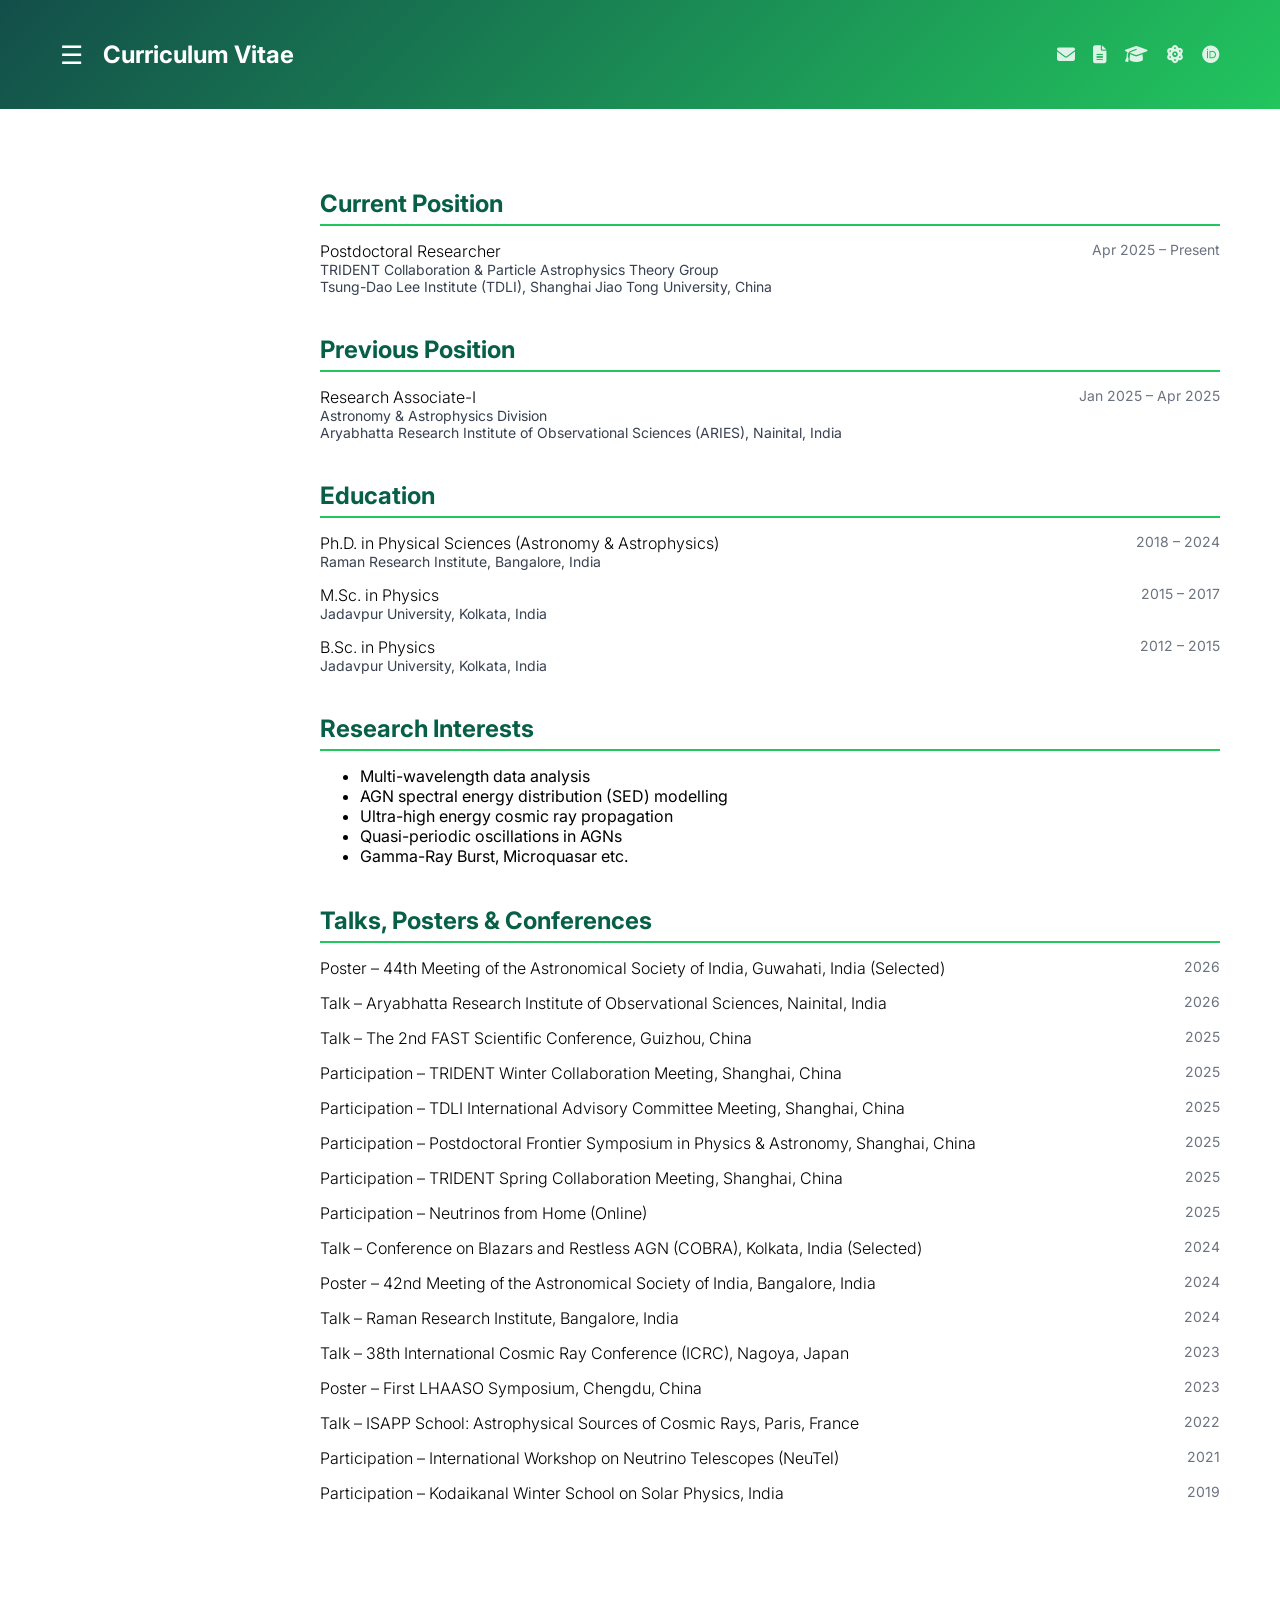
<file: cv.html>
<!DOCTYPE html>
<html>

<head>
<title>CV | Sandeep Kumar Mondal</title>

<link href="https://fonts.googleapis.com/css2?family=Playfair+Display&family=Inter&display=swap" rel="stylesheet">
<link rel="stylesheet" href="https://cdnjs.cloudflare.com/ajax/libs/font-awesome/6.5.0/css/all.min.css">

<style>

body{
margin:0;
font-family:'Inter',sans-serif;
}

/* HEADER */
.header{
background:linear-gradient(135deg,#134e4a,#22c55e);
color:white;
padding:20px 60px;
display:flex;
justify-content:space-between;
align-items:center;
position:sticky;
top:0;
z-index:2;
}

.header-left{
display:flex;
align-items:center;
gap:20px;
}

.menu-btn{
font-size:26px;
cursor:pointer;
color:white;
}

.icons{
display:flex;
align-items:center;
gap:18px;
}

.icons a{
color:white;
font-size:18px;
opacity:0.85;
transition:0.25s;
}

.icons a:hover{
opacity:1;
transform:translateY(-2px);
}

/* SIDEBAR */
.sidebar{
height:100%;
width:0;
position:fixed;
top:0;
left:0;
background:linear-gradient(180deg,#022c22,#065f46);
transition:0.4s;
padding-top:80px;
z-index:3;
overflow-x:hidden;
}

.sidebar a{
display:block;
padding:12px 30px;
color:#d1fae5;
text-decoration:none;
}

.sidebar a:hover{
background:#064e3b;
}

.close-btn{
position:absolute;
top:20px;
right:20px;
font-size:22px;
cursor:pointer;
color:white;
}

/* MAIN */
.main{
padding:60px;
max-width:900px;
margin:auto;
margin-left:260px;
}

/* SECTION STYLE */
.section{
margin-bottom:40px;
}

.section h2{
color:#065f46;
border-bottom:2px solid #22c55e;
padding-bottom:6px;
margin-bottom:15px;
}

.item{
margin-bottom:15px;
}

.position-title { font-weight:600; }
.item-title { font-weight:300; }

.item-sub{
color:#374151;
font-size:14px;
}

.date{
float:right;
color:#6b7280;
font-size:14px;
}

ul{
margin-top:5px;
}

</style>
</head>

<body>

<!-- SIDEBAR -->
<div id="sidebar" class="sidebar">
<span class="close-btn" onclick="toggleNav()">&#8592;</span>
<a href="index.html">Home</a>
<a href="publications.html">Publications</a>
<a href="research.html">Research</a>
<a href="cv.html">CV</a>
</div>

<!-- HEADER -->
<div class="header">
<div class="header-left">
<span class="menu-btn" onclick="toggleNav()">☰</span>
<h2>Curriculum Vitae</h2>
</div>

<div class="icons">
<a href="mailto:kumarsandeepmondal@gmail.com">
<i class="fas fa-envelope"></i>
</a>

<a href="https://arxiv.org/a/mondal_s_4" target="_blank" rel="noopener noreferrer">
<i class="fas fa-file-lines"></i>
</a>

<a href="https://scholar.google.com/citations?user=g9bjHIUAAAAJ&hl=en" target="_blank" rel="noopener noreferrer">
<i class="fas fa-graduation-cap"></i>
</a>

<a href="https://inspirehep.net/authors/1991836" target="_blank" rel="noopener noreferrer">
<i class="fas fa-atom"></i>
</a>

<a href="https://orcid.org/0000-0003-2445-9935" target="_blank" rel="noopener noreferrer">
<i class="fab fa-orcid"></i>
</a>
</div>
</div>

<!-- MAIN -->
<div class="main">


<!-- CURRENT POSITION -->
<div class="section">
<h2>Current Position</h2>

<div class="item">
<span class="date">Apr 2025 – Present</span>
<div class="item-title">Postdoctoral Researcher</div>
<div class="item-sub">
TRIDENT Collaboration & Particle Astrophysics Theory Group<br>
Tsung-Dao Lee Institute (TDLI), Shanghai Jiao Tong University, China
</div>
</div>

</div>

<!-- PREVIOUS POSITION -->
<div class="section">
<h2>Previous Position</h2>

<div class="item">
<span class="date">Jan 2025 – Apr 2025</span>
<div class="item-title">Research Associate-I</div>
<div class="item-sub">
Astronomy & Astrophysics Division<br>
Aryabhatta Research Institute of Observational Sciences (ARIES), Nainital, India
</div>
</div>

</div>

<!-- EDUCATION -->
<div class="section">
<h2>Education</h2>

<div class="item">
<span class="date">2018 – 2024</span>
<div class="item-title">Ph.D. in Physical Sciences (Astronomy & Astrophysics)</div>
<div class="item-sub">Raman Research Institute, Bangalore, India</div>
</div>

<div class="item">
<span class="date">2015 – 2017</span>
<div class="item-title">M.Sc. in Physics</div>
<div class="item-sub">Jadavpur University, Kolkata, India</div>
</div>

<div class="item">
<span class="date">2012 – 2015</span>
<div class="item-title">B.Sc. in Physics</div>
<div class="item-sub">Jadavpur University, Kolkata, India</div>
</div>

</div>

<!-- RESEARCH INTEREST -->
<div class="section">
<h2>Research Interests</h2>
<ul>
<li>Multi-wavelength data analysis</li>
<li>AGN spectral energy distribution (SED) modelling</li>
<li>Ultra-high energy cosmic ray propagation</li>
<li>Quasi-periodic oscillations in AGNs</li>
<li>Gamma-Ray Burst, Microquasar etc. </li>  
</ul>
</div>

<div class="section">
<h2>Talks, Posters & Conferences</h2>

<div class="item">
<span class="date">2026</span>
<div class="item-title">Poster – 44th Meeting of the Astronomical Society of India, Guwahati, India (Selected)</div>
</div>

<div class="item">
<span class="date">2026</span>
<div class="item-title">Talk – Aryabhatta Research Institute of Observational Sciences, Nainital, India</div>
</div>

<div class="item">
<span class="date">2025</span>
<div class="item-title">Talk – The 2nd FAST Scientific Conference, Guizhou, China</div>
</div>

<div class="item">
<span class="date">2025</span>
<div class="item-title">Participation – TRIDENT Winter Collaboration Meeting, Shanghai, China</div>
</div>

<div class="item">
<span class="date">2025</span>
<div class="item-title">Participation – TDLI International Advisory Committee Meeting, Shanghai, China</div>
</div>

<div class="item">
<span class="date">2025</span>
<div class="item-title">Participation – Postdoctoral Frontier Symposium in Physics & Astronomy, Shanghai, China</div>
</div>

<div class="item">
<span class="date">2025</span>
<div class="item-title">Participation – TRIDENT Spring Collaboration Meeting, Shanghai, China</div>
</div>

<div class="item">
<span class="date">2025</span>
<div class="item-title">Participation – Neutrinos from Home (Online)</div>
</div>

<div class="item">
<span class="date">2024</span>
<div class="item-title">Talk – Conference on Blazars and Restless AGN (COBRA), Kolkata, India (Selected)</div>
</div>

<div class="item">
<span class="date">2024</span>
<div class="item-title">Poster – 42nd Meeting of the Astronomical Society of India, Bangalore, India</div>
</div>

<div class="item">
<span class="date">2024</span>
<div class="item-title">Talk – Raman Research Institute, Bangalore, India</div>
</div>

<div class="item">
<span class="date">2023</span>
<div class="item-title">Talk – 38th International Cosmic Ray Conference (ICRC), Nagoya, Japan</div>
</div>

<div class="item">
<span class="date">2023</span>
<div class="item-title">Poster – First LHAASO Symposium, Chengdu, China</div>
</div>

<div class="item">
<span class="date">2022</span>
<div class="item-title">Talk – ISAPP School: Astrophysical Sources of Cosmic Rays, Paris, France</div>
</div>

<div class="item">
<span class="date">2021</span>
<div class="item-title">Participation – International Workshop on Neutrino Telescopes (NeuTel)</div>
</div>

<div class="item">
<span class="date">2019</span>
<div class="item-title">Participation – Kodaikanal Winter School on Solar Physics, India</div>
</div>

</div>

</div>

<script>
function toggleNav(){
let sidebar=document.getElementById("sidebar");
sidebar.style.width = sidebar.style.width==="260px" ? "0" : "260px";
}
</script>

</body>
</html>
</file>
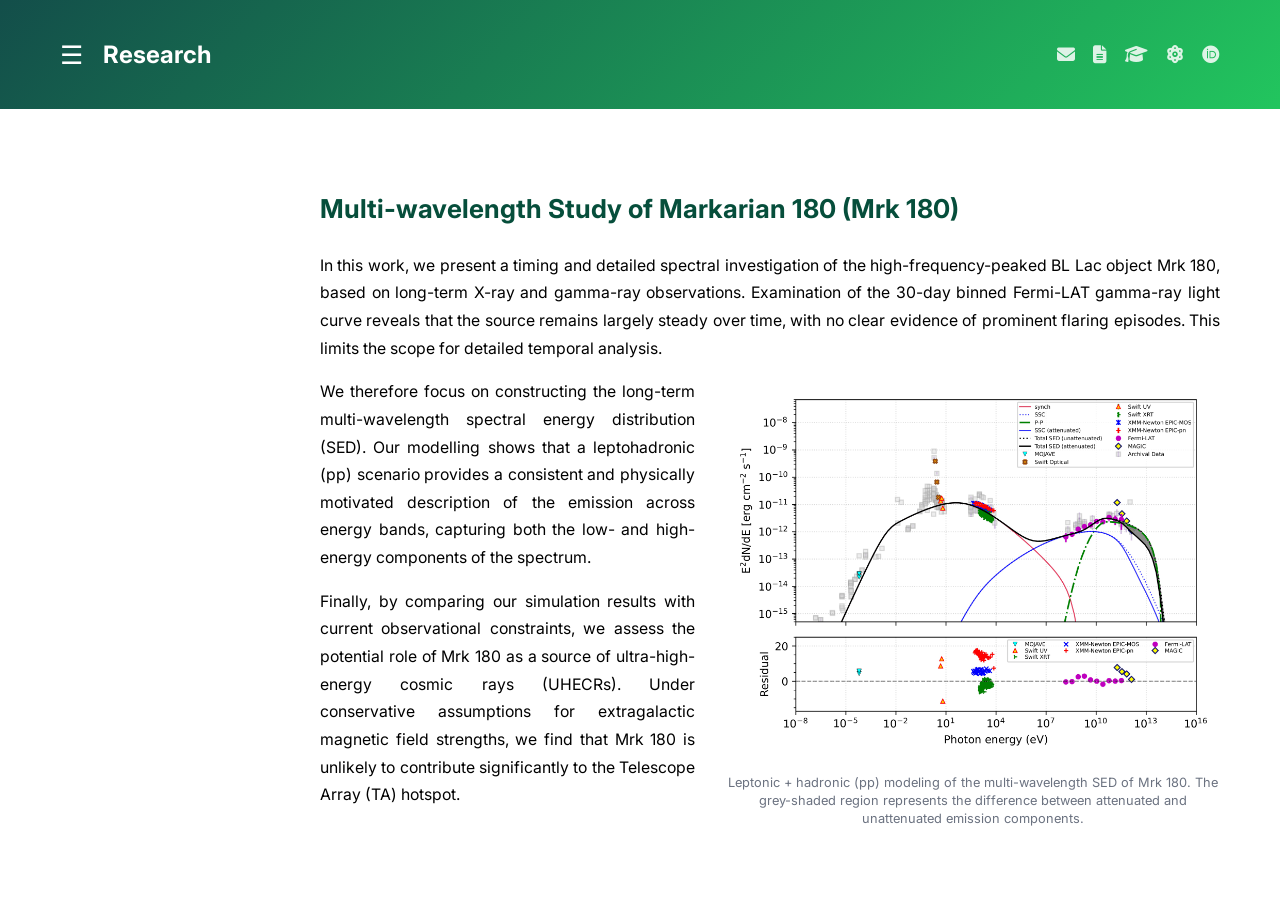
<file: mrk180.html>
<!DOCTYPE html>
<html>

<head>
<title>Mrk 180 | Research</title>

<link href="https://fonts.googleapis.com/css2?family=Playfair+Display&family=Inter&display=swap" rel="stylesheet">
<link rel="stylesheet" href="https://cdnjs.cloudflare.com/ajax/libs/font-awesome/6.5.0/css/all.min.css">

<style>

body{
margin:0;
font-family:'Inter',sans-serif;
}

/* HEADER */
.header{
background:linear-gradient(135deg,#134e4a,#22c55e);
color:white;
padding:20px 60px;
display:flex;
justify-content:space-between;
align-items:center;
position:sticky;
top:0;
z-index:2;
}

.header-left{
display:flex;
align-items:center;
gap:20px;
}

.menu-btn{
font-size:26px;
cursor:pointer;
color:white;
}

.icons{
display:flex;
align-items:center;
gap:18px;
}

.icons a{
color:white;
font-size:18px;
opacity:0.85;
transition:0.25s;
}

.icons a:hover{
opacity:1;
transform:translateY(-2px);
}

/* SIDEBAR */
.sidebar{
height:100%;
width:0;
position:fixed;
top:0;
left:0;
background:linear-gradient(180deg,#022c22,#065f46);
transition:0.4s;
padding-top:80px;
z-index:3;
overflow-x:hidden;
}

.sidebar a{
display:block;
padding:12px 30px;
color:#d1fae5;
text-decoration:none;
}

.sidebar a:hover{
background:#064e3b;
}

.close-btn{
position:absolute;
top:20px;
right:20px;
font-size:22px;
cursor:pointer;
color:white;
}

/* MAIN */
.main{
padding:60px;
max-width:900px;
margin:auto;
margin-left:260px;
font-size:15.8px;
line-height:1.75;
}

/* TITLE */
h1{
font-size:26px;
color:#064e3b;
margin-bottom:20px;
}

/* TEXT */
.main p{
text-align:justify;
margin-bottom:16px;
}

/* 🔥 FIGURE WITH WRAP */
.figure{
float:right;
width:55%;
margin:10px 0 20px 30px;
}

/* IMAGE */
.figure img{
width:100%;
border-radius:6px;
}

/* CAPTION */
.caption{
font-size:12.8px;
color:#6b7280;
margin-top:6px;
text-align:center;
line-height:1.4;
}

/* CLEAR FIX */
.clear{
clear:both;
}

</style>
</head>

<body>

<!-- SIDEBAR -->
<div id="sidebar" class="sidebar">
<span class="close-btn" onclick="toggleNav()">&#8592;</span>
<a href="index.html">Home</a>
<a href="research.html">Research</a>
<a href="publications.html">Publications</a>
<a href="cv.html">CV</a>
</div>

<!-- HEADER -->
<div class="header">
<div class="header-left">
<span class="menu-btn" onclick="toggleNav()">☰</span>
<h2>Research</h2>
</div>

<div class="icons">
<a href="mailto:sandeep@sjtu.edu.cn"><i class="fas fa-envelope"></i></a>
<a href="https://arxiv.org"><i class="fas fa-file-lines"></i></a>
<a href="https://scholar.google.com"><i class="fas fa-graduation-cap"></i></a>
<a href="https://inspirehep.net/authors/1991836"><i class="fas fa-atom"></i></a>
<a href="https://orcid.org/0000-0003-2445-9935"><i class="fab fa-orcid"></i></a>
</div>
</div>

<!-- MAIN -->
<div class="main">

<h1>Multi-wavelength Study of Markarian 180 (Mrk 180)</h1>

<p>
In this work, we present a timing and detailed spectral investigation of the high-frequency-peaked 
BL Lac object Mrk 180, based on long-term X-ray and gamma-ray observations. Examination of the 
30-day binned Fermi-LAT gamma-ray light curve reveals that the source remains largely steady over time, 
with no clear evidence of prominent flaring episodes. This limits the scope for detailed temporal 
analysis.
</p>

<!-- FIGURE (wrapped) -->
<div class="figure">
<img src="image/mrk_180_sed.jpg" alt="Mrk 180 SED">
<div class="caption">
Leptonic + hadronic (pp) modeling of the multi-wavelength SED of Mrk 180. The grey-shaded region represents the difference between attenuated and unattenuated emission components.
</div>
</div>

<p>
We therefore focus on constructing the long-term multi-wavelength spectral energy distribution (SED). 
Our modelling shows that a leptohadronic (pp) scenario provides a consistent and physically motivated 
description of the emission across energy bands, capturing both the low- and high-energy components 
of the spectrum.
</p>

<p>
Finally, by comparing our simulation results with current observational constraints, we assess the 
potential role of Mrk 180 as a source of ultra-high-energy cosmic rays (UHECRs). Under conservative 
assumptions for extragalactic magnetic field strengths, we find that Mrk 180 is unlikely to contribute 
significantly to the Telescope Array (TA) hotspot.
</p>

<div class="clear"></div>

</div>

<script>
function toggleNav(){
let sidebar=document.getElementById("sidebar");
sidebar.style.width = sidebar.style.width==="260px" ? "0" : "260px";
}
</script>

</body>
</html>
</file>
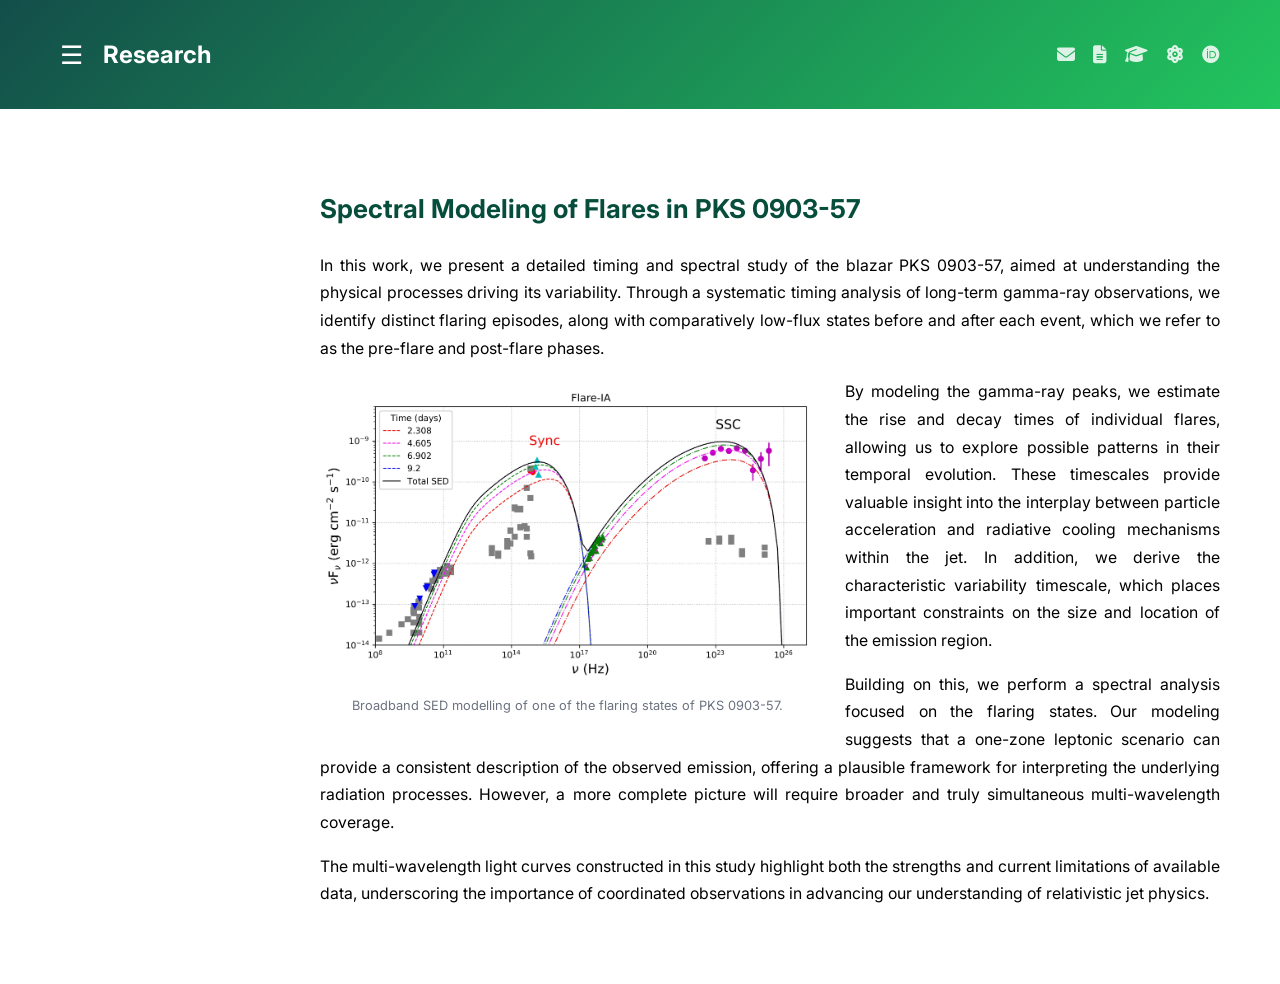
<file: pks0903.html>
<!DOCTYPE html>
<html>

<head>
<title>PKS 0903-57 | Research</title>

<link href="https://fonts.googleapis.com/css2?family=Playfair+Display&family=Inter&display=swap" rel="stylesheet">
<link rel="stylesheet" href="https://cdnjs.cloudflare.com/ajax/libs/font-awesome/6.5.0/css/all.min.css">

<style>

body{
margin:0;
font-family:'Inter',sans-serif;
}

/* HEADER */
.header{
background:linear-gradient(135deg,#134e4a,#22c55e);
color:white;
padding:20px 60px;
display:flex;
justify-content:space-between;
align-items:center;
position:sticky;
top:0;
z-index:2;
}

.header-left{
display:flex;
align-items:center;
gap:20px;
}

.menu-btn{
font-size:26px;
cursor:pointer;
color:white;
}

.icons{
display:flex;
align-items:center;
gap:18px;
}

.icons a{
color:white;
font-size:18px;
opacity:0.85;
transition:0.25s;
}

.icons a:hover{
opacity:1;
transform:translateY(-2px);
}

/* SIDEBAR */
.sidebar{
height:100%;
width:0;
position:fixed;
top:0;
left:0;
background:linear-gradient(180deg,#022c22,#065f46);
transition:0.4s;
padding-top:80px;
z-index:3;
overflow-x:hidden;
}

.sidebar a{
display:block;
padding:12px 30px;
color:#d1fae5;
text-decoration:none;
}

.sidebar a:hover{
background:#064e3b;
}

.close-btn{
position:absolute;
top:20px;
right:20px;
font-size:22px;
cursor:pointer;
color:white;
}

/* MAIN */
.main{
padding:60px;
max-width:900px;
margin:auto;
margin-left:260px;
font-size:15.8px;
line-height:1.75;
}

/* TITLE */
h1{
font-size:26px;
color:#064e3b;
margin-bottom:20px;
}

/* TEXT */
.main p{
text-align:justify;
margin-bottom:16px;
}

/* 🔥 FIGURE ON LEFT */
.figure{
float:left;
width:55%;
margin:10px 30px 20px 0;
}

/* IMAGE */
.figure img{
width:100%;
border-radius:6px;
}

/* CAPTION */
.caption{
font-size:12.8px;
color:#6b7280;
margin-top:6px;
text-align:center;
line-height:1.4;
}

/* CLEAR */
.clear{
clear:both;
}

</style>
</head>

<body>

<!-- SIDEBAR -->
<div id="sidebar" class="sidebar">
<span class="close-btn" onclick="toggleNav()">&#8592;</span>
<a href="index.html">Home</a>
<a href="research.html">Research</a>
<a href="publications.html">Publications</a>
<a href="cv.html">CV</a>
</div>

<!-- HEADER -->
<div class="header">
<div class="header-left">
<span class="menu-btn" onclick="toggleNav()">☰</span>
<h2>Research</h2>
</div>

<div class="icons">
<a href="mailto:sandeep@sjtu.edu.cn"><i class="fas fa-envelope"></i></a>
<a href="https://arxiv.org"><i class="fas fa-file-lines"></i></a>
<a href="https://scholar.google.com"><i class="fas fa-graduation-cap"></i></a>
<a href="https://inspirehep.net/authors/1991836"><i class="fas fa-atom"></i></a>
<a href="https://orcid.org/0000-0003-2445-9935"><i class="fab fa-orcid"></i></a>
</div>
</div>

<!-- MAIN -->
<div class="main">

<h1>Spectral Modeling of Flares in PKS 0903-57</h1>

<p>
In this work, we present a detailed timing and spectral study of the blazar PKS 0903-57, aimed at understanding the physical processes driving its variability. Through a systematic timing analysis of long-term gamma-ray observations, we identify distinct flaring episodes, along with comparatively low-flux states before and after each event, which we refer to as the pre-flare and post-flare phases.
</p>

<!-- FIGURE LEFT -->
<div class="figure">
<img src="image/pks0903_sed.jpg" alt="PKS 0903-57 SED">
<div class="caption">
Broadband SED modelling of one of the flaring states of PKS 0903-57.
</div>
</div>

<p>
By modeling the gamma-ray peaks, we estimate the rise and decay times of individual flares, allowing us to explore possible 
patterns in their temporal evolution. These timescales provide valuable insight into the interplay between particle acceleration 
and radiative cooling mechanisms within the jet. In addition, we derive the characteristic variability timescale, which places important 
constraints on the size and location of the emission region.
</p>

<p>
Building on this, we perform a spectral analysis focused on the flaring states. Our modeling suggests that a one-zone leptonic scenario 
can provide a consistent description of the observed emission, offering a plausible framework for interpreting the underlying radiation 
processes. However, a more complete picture will require broader and truly simultaneous multi-wavelength coverage.
</p>

<p>
The multi-wavelength light curves constructed in this study highlight both the strengths and current limitations of available data, 
underscoring the importance of coordinated observations in advancing our understanding of relativistic jet physics.
</p>

<div class="clear"></div>

</div>

<script>
function toggleNav(){
let sidebar=document.getElementById("sidebar");
sidebar.style.width = sidebar.style.width==="260px" ? "0" : "260px";
}
</script>

</body>
</html>
</file>
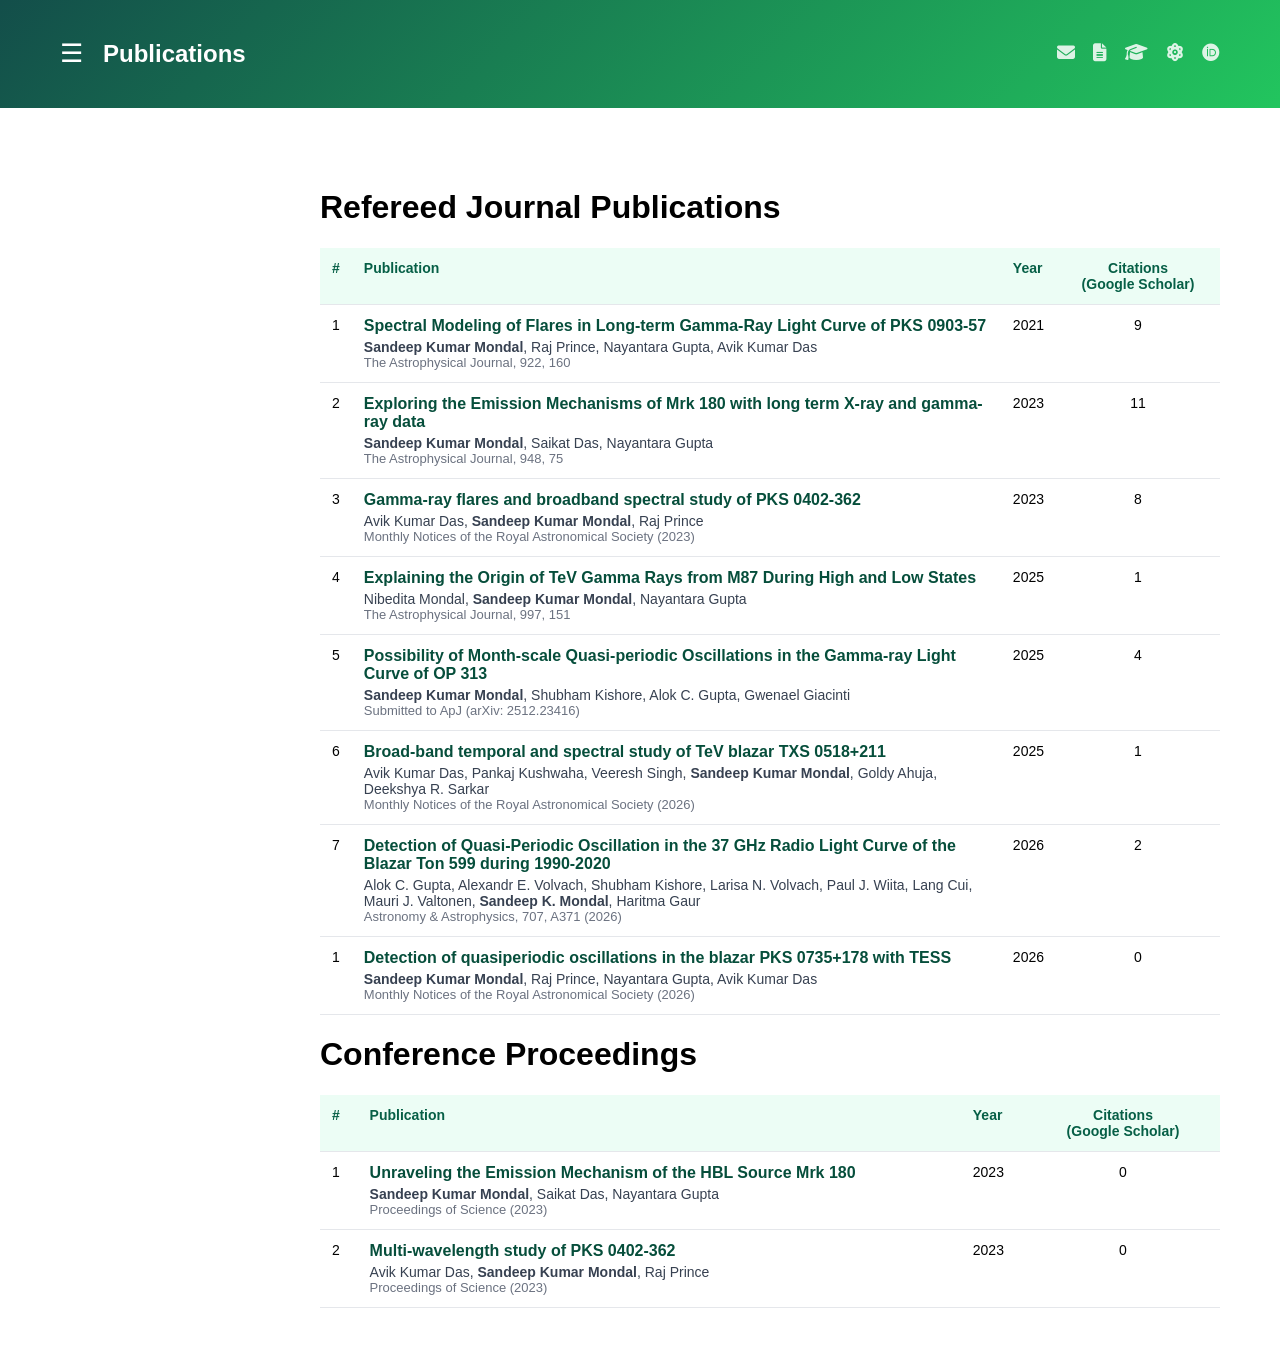
<file: publications.html>
<!DOCTYPE html>
<html>

<head>
<title>Publications | Sandeep Kumar Mondal</title>

<link rel="stylesheet" href="https://cdnjs.cloudflare.com/ajax/libs/font-awesome/6.5.0/css/all.min.css">
<style>

body{
margin:0;
font-family:'Inter',sans-serif;
}

/* HEADER */

.header{
background:linear-gradient(135deg,#134e4a,#22c55e);
color:white;
padding:20px 60px;
display:flex;
justify-content:space-between;
align-items:center;
position:sticky;
top:0;
z-index:2;
}

.header-left{
display:flex;
align-items:center;
gap:20px;
}

.menu-btn{
font-size:26px;
cursor:pointer;
color:white;
}


.icons{
display:flex;
align-items:center;
gap:18px;
}

.icons a{
color:white;
font-size:18px;
opacity:0.85;
transition:all 0.25s ease;
}

.icons a:hover{
opacity:1;
transform:translateY(-2px);
}

/* SIDEBAR */

.sidebar{
height:100%;
width:0;
position:fixed;
top:0;
left:0;
background:linear-gradient(180deg,#022c22,#065f46);
transition:0.4s;
padding-top:80px;
z-index:3;
overflow-x:hidden;   
}

.sidebar a{
display:block;
padding:12px 30px;
color:#d1fae5;
text-decoration:none;
}

.sidebar a:hover{
background:#064e3b;
}

.close-btn{
position:absolute;
top:20px;
right:20px;
font-size:22px;
cursor:pointer;
color:white;
}

/* MAIN */

.main{
padding:60px;
max-width:1000px;
margin:auto;
margin-left:260px;
transition:margin-left 0.4s;
}

/* TABLE */

.pub-table{
width:100%;
border-collapse:collapse;
margin-top:20px;
font-size:14px;
}

.pub-table th, .pub-table td{
border-bottom:1px solid #e5e7eb;
padding:12px;
vertical-align:top;
}

.pub-table th{
background:#ecfdf5;
color:#065f46;
cursor:pointer;
text-align:left;
}

.pub-table tbody tr:hover{
background:#f0fdf4;
}

/* CITATION COLUMN FIX */

.pub-table th.cite-col,
.pub-table td:nth-child(4){
text-align:center;
}

.nowrap{
white-space:nowrap;
}

.pub-table th.cite-col{
min-width:140px;
}

.title a{
font-size:16px;
font-weight:600;
color:#064e3b;
text-decoration:none;
}

.authors{
margin-top:4px;
color:#374151;
}

.journal{
font-size:13px;
color:#6b7280;
}

</style>
</head>

<body>

<!-- SIDEBAR -->
<div id="sidebar" class="sidebar">
<span class="close-btn" onclick="toggleNav()">&#8592;</span>
<a href="index.html">Home</a>
<a href="publications.html">Publications</a>
<a href="research.html">Research</a>
<a href="cv.html">CV</a>
</div>

<!-- HEADER -->
<div class="header">
<div class="header-left">
<span class="menu-btn" onclick="toggleNav()">☰</span>
<h2>Publications</h2>
</div>

<div class="icons">

<a href="mailto:kumarsandeepmondal@gmail.com" target="_blank" title="Email">
<i class="fas fa-envelope"></i>
</a>

<a href="https://arxiv.org/a/mondal_s_4.html" target="_blank" title="arXiv">
<i class="fas fa-file-lines"></i>
</a>

<a href="https://scholar.google.com/citations?user=g9bjHIUAAAAJ&hl=en" target="_blank" title="Google Scholar">
<i class="fas fa-graduation-cap"></i>
</a>

<a href="https://inspirehep.net/authors/1991836" target="_blank" title="INSPIRE-HEP">
<i class="fas fa-atom"></i>
</a>

<a href="https://orcid.org/0000-0003-2445-9935" target="_blank" title="ORCID">
<i class="fab fa-orcid"></i>
</a>

</div>
</div>

<!-- MAIN -->
<div id="main" class="main">

<h1>Refereed Journal Publications</h1>

<table class="pub-table" id="pub-table">
<thead>
<tr>
<th>#</th>
<th>Publication</th>
<th onclick="sortTable('pub-table','year')">Year</th>
<th onclick="sortTable('pub-table','cite')" class="cite-col">
<span class="nowrap">Citations</span><br>
<span class="nowrap">(Google Scholar)</span>
</th>
</tr>
</thead>

<tbody>

<!-- ALL YOUR ORIGINAL JOURNAL ROWS (UNCHANGED) -->


<tr data-year="2021" data-cite="9">
<td>1</td>
<td>
<div class="title"><a href="https://doi.org/10.3847/1538-4357/ac11fa">Spectral Modeling of Flares in Long-term Gamma-Ray Light Curve of PKS 0903-57</a></div>
<div class="authors"><b>Sandeep Kumar Mondal</b>, Raj Prince, Nayantara Gupta, Avik Kumar Das</div>
<div class="journal">The Astrophysical Journal, 922, 160</div>
</td>
<td>2021</td>
<td>9</td>
</tr>

<tr data-year="2023" data-cite="10">
<td>2</td>
<td>
<div class="title"><a href="https://doi.org/10.3847/1538-4357/acc46b">Exploring the Emission Mechanisms of Mrk 180 with long term X-ray and gamma-ray data</a></div>
<div class="authors"><b>Sandeep Kumar Mondal</b>, Saikat Das, Nayantara Gupta</div>
<div class="journal">The Astrophysical Journal, 948, 75</div>
</td>
<td>2023</td>
<td>11</td>
</tr>


<tr data-year="2023" data-cite="7">
<td>3</td>
<td>
<div class="title"><a href="https://doi.org/10.1093/mnras/stad702">Gamma-ray flares and broadband spectral study of PKS 0402-362</a></div>
<div class="authors">Avik Kumar Das, <b>Sandeep Kumar Mondal</b>, Raj Prince</div>
<div class="journal">Monthly Notices of the Royal Astronomical Society (2023)</div>
</td>
<td>2023</td>
<td>8</td>
</tr>


<tr data-year="2025" data-cite="0">
<td>4</td>
<td>
<div class="title"><a href="https://doi.org/10.3847/1538-4357/ae1f0b">Explaining the Origin of TeV Gamma Rays from M87 During High and Low States</a></div>
<div class="authors">Nibedita Mondal, <b>Sandeep Kumar Mondal</b>, Nayantara Gupta</div>
<div class="journal">The Astrophysical Journal, 997, 151</div>
</td>
<td>2025</td>
<td>1</td>
</tr>

  
<tr data-year="2025" data-cite="1">
<td>5</td>
<td>
<div class="title"><a href="https://arxiv.org/abs/2512.23416">Possibility of Month-scale Quasi-periodic Oscillations in the Gamma-ray Light Curve of OP 313

</a></div>
<div class="authors"> <b>Sandeep Kumar Mondal</b>, Shubham Kishore, Alok C. Gupta, Gwenael Giacinti</div>
<div class="journal"> Submitted to ApJ (arXiv: 2512.23416)</div>
</td>
<td>2025</td>
<td>4</td>
</tr>  




<tr data-year="2025" data-cite="0">
<td>6</td>
<td>
<div class="title"><a href="https://arxiv.org/abs/2511.21182">Broad-band temporal and spectral study of TeV blazar TXS 0518+211</a></div>
<div class="authors">Avik Kumar Das, Pankaj Kushwaha, Veeresh Singh, <b>Sandeep Kumar Mondal</b>, Goldy Ahuja, Deekshya R. Sarkar</div>
<div class="journal">Monthly Notices of the Royal Astronomical Society (2026)</div>
</td>
<td>2025</td>
<td>1</td>
</tr>

<tr data-year="2026" data-cite="0">
<td>7</td>
<td>
<div class="title"><a href="https://www.aanda.org/articles/aa/full_html/2026/03/aa57403-25/aa57403-25.html">Detection of Quasi-Periodic Oscillation in the 37 GHz Radio Light Curve of the Blazar Ton 599 during 1990-2020</a></div>
<div class="authors">Alok C. Gupta, Alexandr E. Volvach, Shubham Kishore, Larisa N. Volvach, Paul J. Wiita, Lang Cui, Mauri J. Valtonen, <b>Sandeep K. Mondal</b>, Haritma Gaur</div>
<div class="journal">Astronomy & Astrophysics, 707, A371 (2026)</div>
</td>
<td>2026</td>
<td>2</td>
</tr>


<tr data-year="2026" data-cite="0">
<td>1</td>
<td>
<div class="title"><a href="https://academic.oup.com/mnras/article/550/4/stag1284/8728717?login=false">Detection of quasiperiodic oscillations in the blazar PKS 0735+178 with TESS
</a></div>
<div class="authors"><b>Sandeep Kumar Mondal</b>, Raj Prince, Nayantara Gupta, Avik Kumar Das</div>
<div class="journal">Monthly Notices of the Royal Astronomical Society (2026)</div>
</td>
<td>2026</td>
<td>0</td>
</tr>  

</tbody>
</table>

<h1>Conference Proceedings</h1>

<table class="pub-table" id="conf-table">
<thead>
<tr>
<th>#</th>
<th>Publication</th>
<th onclick="sortTable('conf-table','year')">Year</th>
<th onclick="sortTable('conf-table','cite')" class="cite-col">
<span class="nowrap">Citations</span><br>
<span class="nowrap">(Google Scholar)</span>
</th>
</tr>
</thead>

<tbody>

<tr data-year="2023" data-cite="0">
<td>1</td>
<td>
<div class="title"><a href="https://pos.sissa.it/444/942">Unraveling the Emission Mechanism of the HBL Source Mrk 180</a></div>
<div class="authors"><b>Sandeep Kumar Mondal</b>, Saikat Das, Nayantara Gupta</div>
<div class="journal">Proceedings of Science (2023)</div>
</td>
<td>2023</td>
<td>0</td>
</tr>

<tr data-year="2023" data-cite="0">
<td>2</td>
<td>
<div class="title"><a href="https://pos.sissa.it/444/790">Multi-wavelength study of PKS 0402-362</a></div>
<div class="authors">Avik Kumar Das, <b>Sandeep Kumar Mondal</b>, Raj Prince</div>
<div class="journal">Proceedings of Science (2023)</div>
</td>
<td>2023</td>
<td>0</td>
</tr>

</tbody>
</table>

</div>

<script>

function toggleNav(){
let sidebar=document.getElementById("sidebar");
sidebar.style.width = sidebar.style.width==="260px" ? "0" : "260px";
}

let sortState = {};

function sortTable(tableId, type){

let table = document.getElementById(tableId);
let tbody = table.querySelector("tbody");
let rows = Array.from(tbody.querySelectorAll("tr"));

let key = tableId + type;
let asc = sortState[key] = !sortState[key];

rows.sort((a,b)=>{
let valA = type==="year" ? +a.dataset.year : +a.dataset.cite;
let valB = type==="year" ? +b.dataset.year : +b.dataset.cite;
return asc ? valA - valB : valB - valA;
});

tbody.innerHTML="";
rows.forEach((row,i)=>{
row.cells[0].innerText=i+1;
tbody.appendChild(row);
});

}

</script>

</body>
</html>
</file>
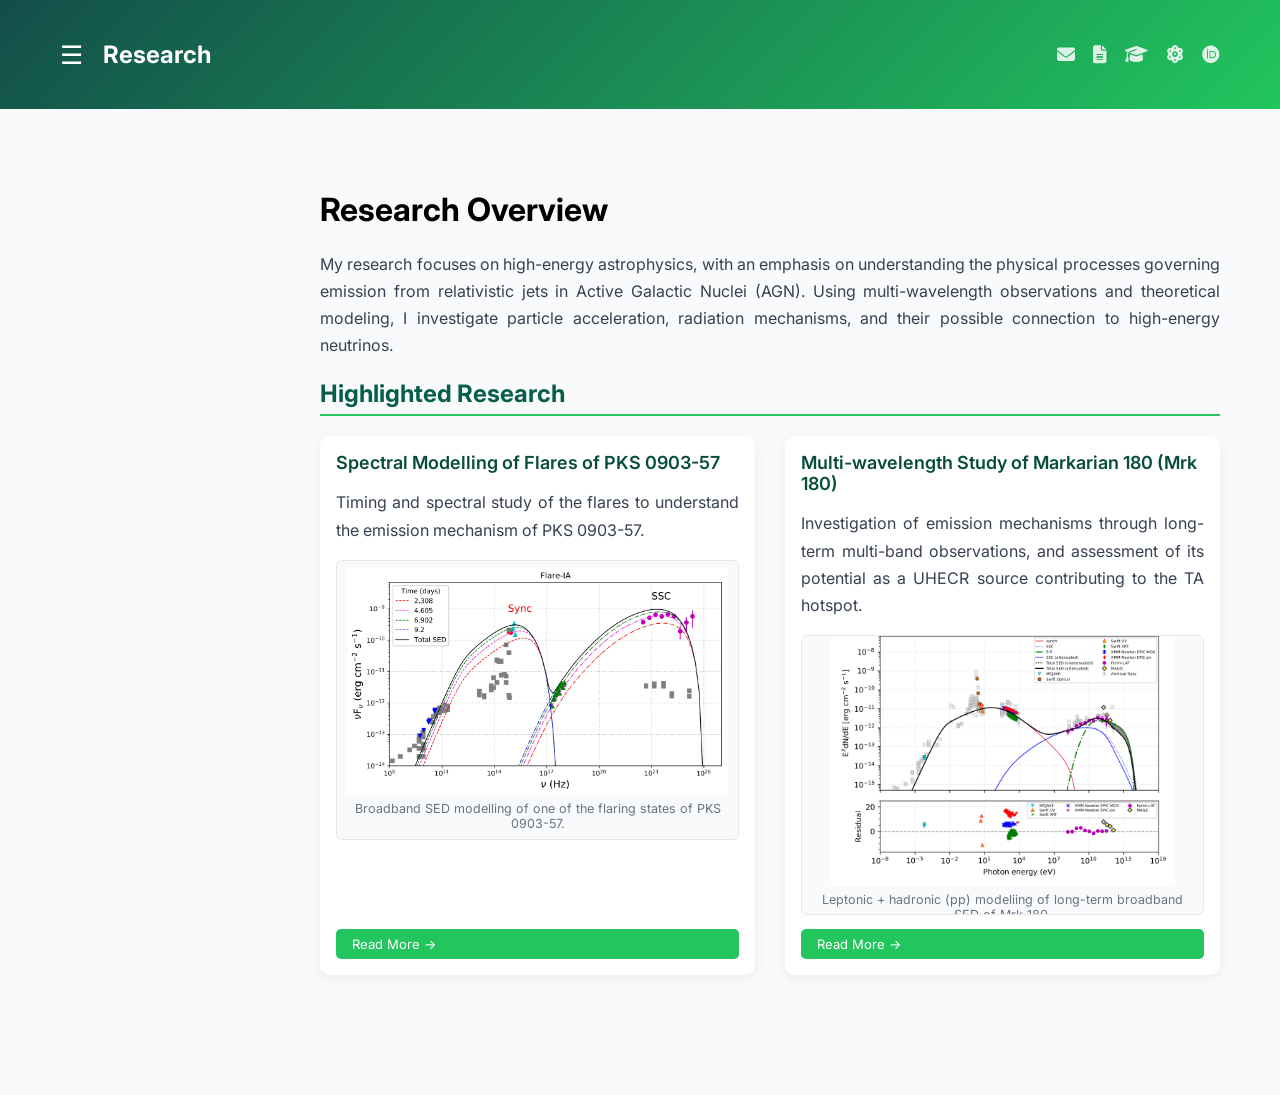
<file: research.html>
<!DOCTYPE html>
<html>

<head>
<title>Research | Sandeep Kumar Mondal</title>

<link href="https://fonts.googleapis.com/css2?family=Playfair+Display&family=Inter&display=swap" rel="stylesheet">
<link rel="stylesheet" href="https://cdnjs.cloudflare.com/ajax/libs/font-awesome/6.5.0/css/all.min.css">

<style>

body{
margin:0;
font-family:'Inter',sans-serif;
background:#f9fafb;
}

/* HEADER */
.header{
background:linear-gradient(135deg,#134e4a,#22c55e);
color:white;
padding:20px 60px;
display:flex;
justify-content:space-between;
align-items:center;
position:sticky;
top:0;
z-index:2;
}

.header-left{
display:flex;
align-items:center;
gap:20px;
}

.menu-btn{
font-size:26px;
cursor:pointer;
color:white;
}

/* ICONS */
.icons{
display:flex;
align-items:center;
gap:18px;
}

.icons a{
color:white;
font-size:18px;
opacity:0.85;
transition:0.25s;
}

.icons a:hover{
opacity:1;
transform:translateY(-2px);
}

/* SIDEBAR */
.sidebar{
height:100%;
width:0;
position:fixed;
top:0;
left:0;
background:linear-gradient(180deg,#022c22,#065f46);
transition:0.4s;
padding-top:80px;
z-index:3;
overflow-x:hidden;
}

.sidebar a{
display:block;
padding:12px 30px;
color:#d1fae5;
text-decoration:none;
}

.sidebar a:hover{
background:#064e3b;
}

.close-btn{
position:absolute;
top:20px;
right:20px;
font-size:22px;
cursor:pointer;
color:white;
}

/* MAIN */
.main{
padding:60px;
max-width:1100px;
margin:auto;
margin-left:260px;
}

/* SECTION */
.section{
margin-bottom:60px;
}

.section h2{
color:#065f46;
border-bottom:2px solid #22c55e;
padding-bottom:6px;
margin-bottom:20px;
}

/* TEXT */
p{
color:#374151;
line-height:1.7;
text-align:justify;
}

/* GRID */
.research-grid{
display:grid;
grid-template-columns:1fr 1fr;
gap:30px;
align-items:stretch;
}

/* CARD */
.highlight{
background:#ffffff;
padding:16px;
border-radius:10px;
box-shadow:0 4px 14px rgba(0,0,0,0.06);
display:flex;
flex-direction:column;
justify-content:space-between;
transition:0.25s;
}

.highlight:hover{
transform:translateY(-5px);
}

/* TITLE */
.highlight-title{
font-size:18px;
font-weight:600;
margin-bottom:10px;
color:#064e3b;
}

/* FIGURE CONTAINER */
.figure{
height:280px;
display:flex;
flex-direction:column;
align-items:center;
justify-content:center;
background:#f8fafc;
border:1px solid #e5e7eb;
border-radius:6px;
padding:10px;
box-sizing:border-box;
overflow:hidden;
margin-top:12px;
}

/* IMAGE */
.figure img{
max-width:100%;
max-height:100%;
object-fit:contain;
transition:transform 0.3s ease;
}

/* HOVER */
.highlight:hover .figure img{
transform:scale(1.04);
}

/* CAPTION */
.caption{
font-size:12.5px;
color:#6b7280;
margin-top:6px;
text-align:center;
}

/* BUTTON */
.read-more{
display:inline-block;
margin-top:14px;
padding:7px 16px;
background:#22c55e;
color:white;
text-decoration:none;
border-radius:5px;
font-size:13px;
}

.read-more:hover{
background:#16a34a;
}

</style>
</head>

<body>

<!-- SIDEBAR -->
<div id="sidebar" class="sidebar">
<span class="close-btn" onclick="toggleNav()">&#8592;</span>
<a href="index.html">Home</a>
<a href="publications.html">Publications</a>
<a href="research.html">Research</a>
<a href="cv.html">CV</a>
</div>

<!-- HEADER -->
<div class="header">
<div class="header-left">
<span class="menu-btn" onclick="toggleNav()">☰</span>
<h2>Research</h2>
</div>

<div class="icons">
<a href="mailto:sandeep@sjtu.edu.cn"><i class="fas fa-envelope"></i></a>
<a href="https://arxiv.org"><i class="fas fa-file-lines"></i></a>
<a href="https://scholar.google.com"><i class="fas fa-graduation-cap"></i></a>
<a href="https://inspirehep.net/authors/1991836"><i class="fas fa-atom"></i></a>
<a href="https://orcid.org/0000-0003-2445-9935"><i class="fab fa-orcid"></i></a>
</div>
</div>

<!-- MAIN -->
<div class="main">

<h1>Research Overview</h1>

<p>
My research focuses on high-energy astrophysics, with an emphasis on understanding the physical processes governing emission from relativistic jets in Active Galactic Nuclei (AGN). Using multi-wavelength observations and theoretical modeling, I investigate particle acceleration, radiation mechanisms, and their possible connection to high-energy neutrinos.
</p>

<!-- HIGHLIGHTED RESEARCH -->
<div class="section">
<h2>Highlighted Research</h2>

<div class="research-grid">

<!-- WORK 1 -->
<div class="highlight">
<div>
<div class="highlight-title">
Spectral Modelling of Flares of PKS 0903-57
</div>

<p>
Timing and spectral study of the flares to understand the emission mechanism of PKS 0903-57.
</p>

<div class="figure">
<img src="image/pks0903_sed.jpg">
<div class="caption">Broadband SED modelling of one of the flaring states of PKS 0903-57.</div>
</div>
</div>

<a href="pks0903.html" target="_blank" class="read-more">Read More →</a>
</div>

<!-- WORK 2 -->
<div class="highlight">
<div>
<div class="highlight-title">
Multi-wavelength Study of Markarian 180 (Mrk 180)
</div>

<p>
Investigation of emission mechanisms through long-term multi-band observations, 
and assessment of its potential as a UHECR source contributing to the TA hotspot.
</p>

<div class="figure">
<img src="image/mrk_180_sed.jpg">
<div class="caption">Leptonic + hadronic (pp) modeliing of long-term broadband SED of Mrk 180.</div>
</div>
</div>

<a href="mrk180.html" target="_blank" class="read-more">Read More →</a>
</div>

</div>
</div>



</div>

<script>
function toggleNav(){
let sidebar=document.getElementById("sidebar");
sidebar.style.width = sidebar.style.width==="260px" ? "0" : "260px";
}
</script>

</body>
</html>
</file>
